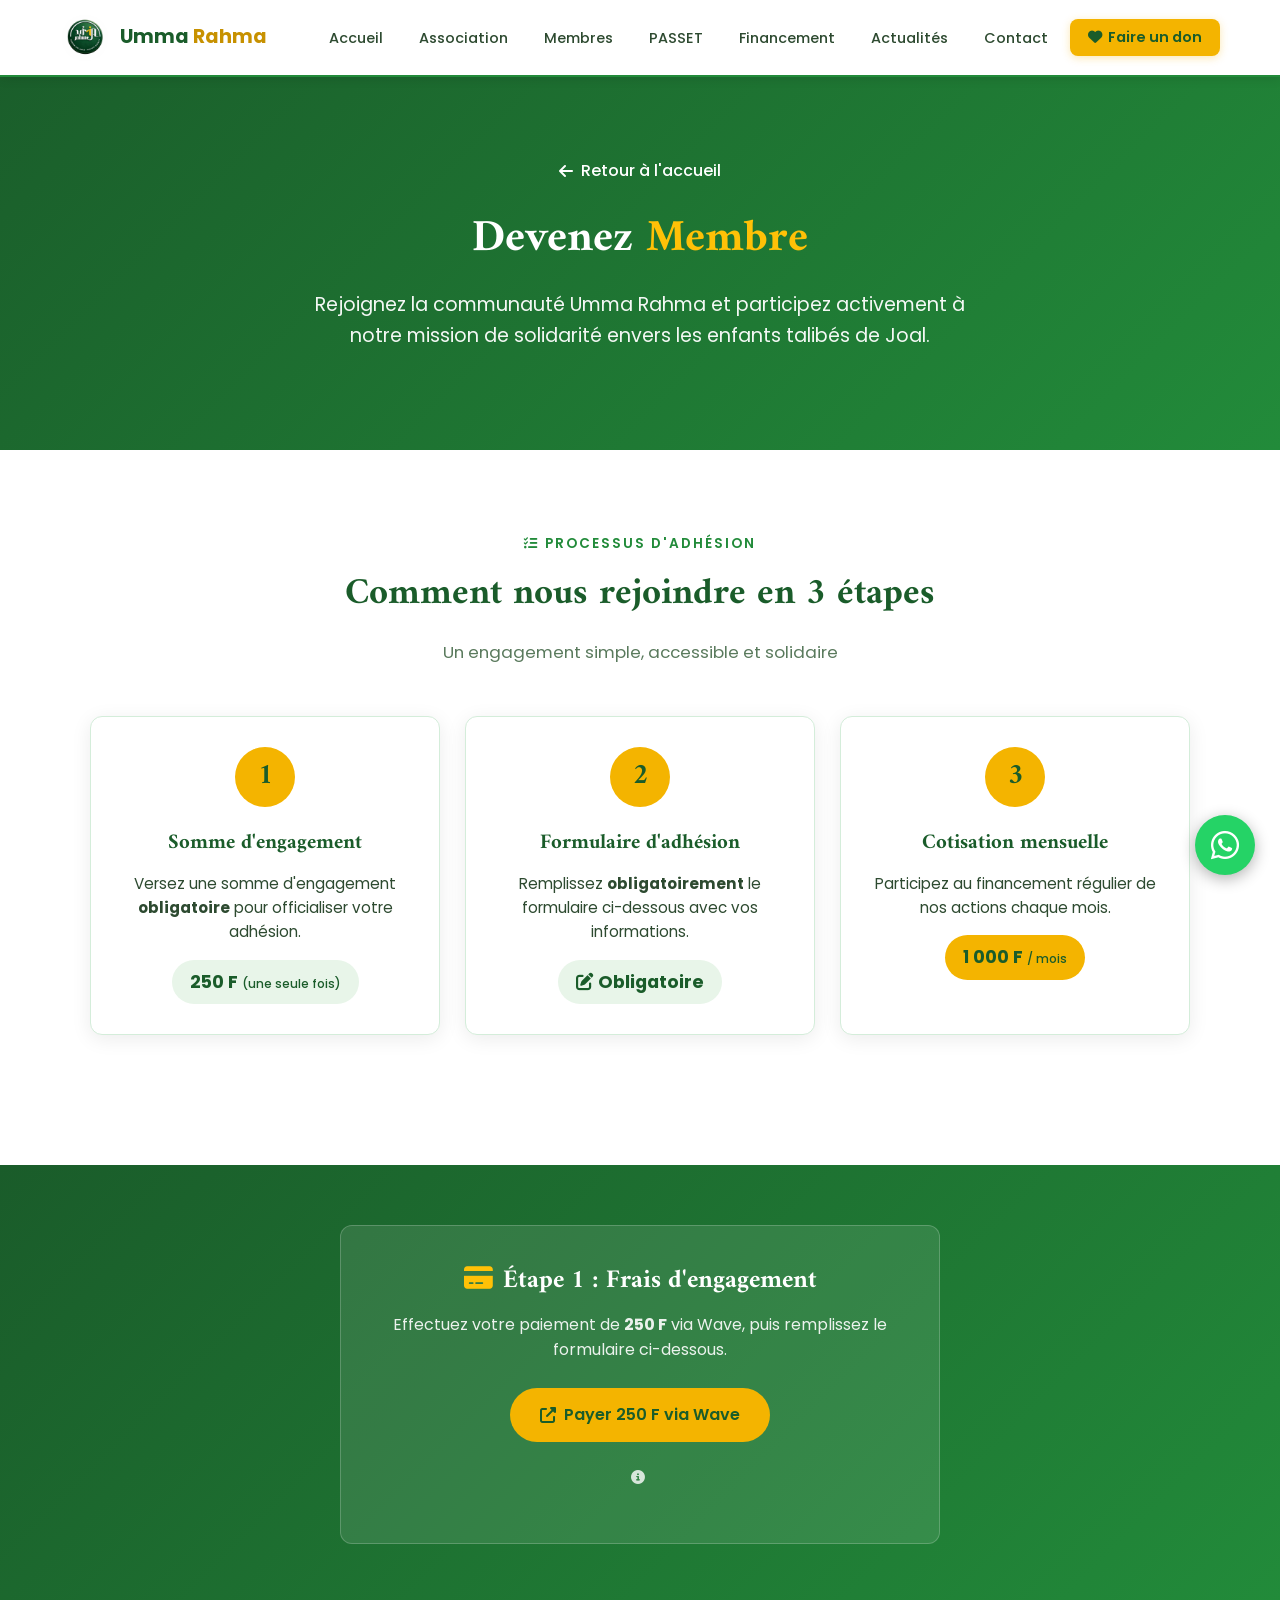
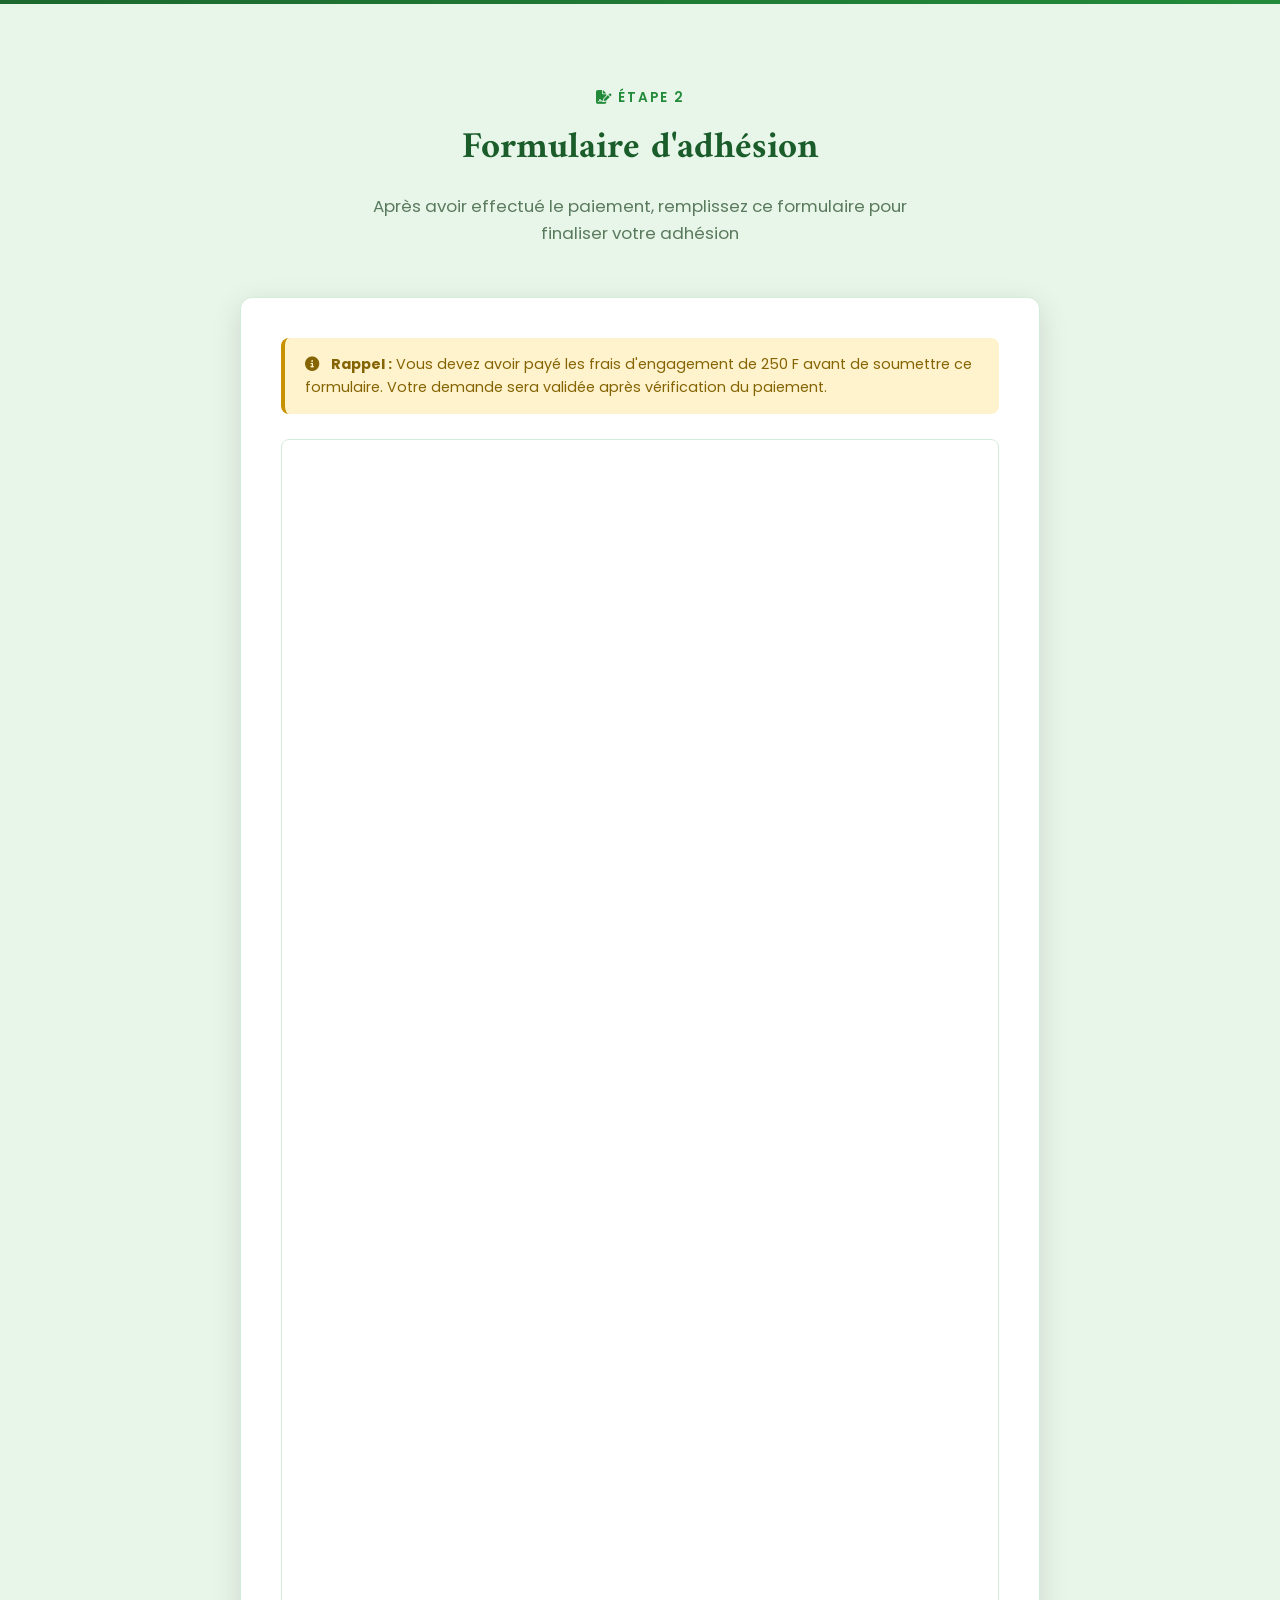
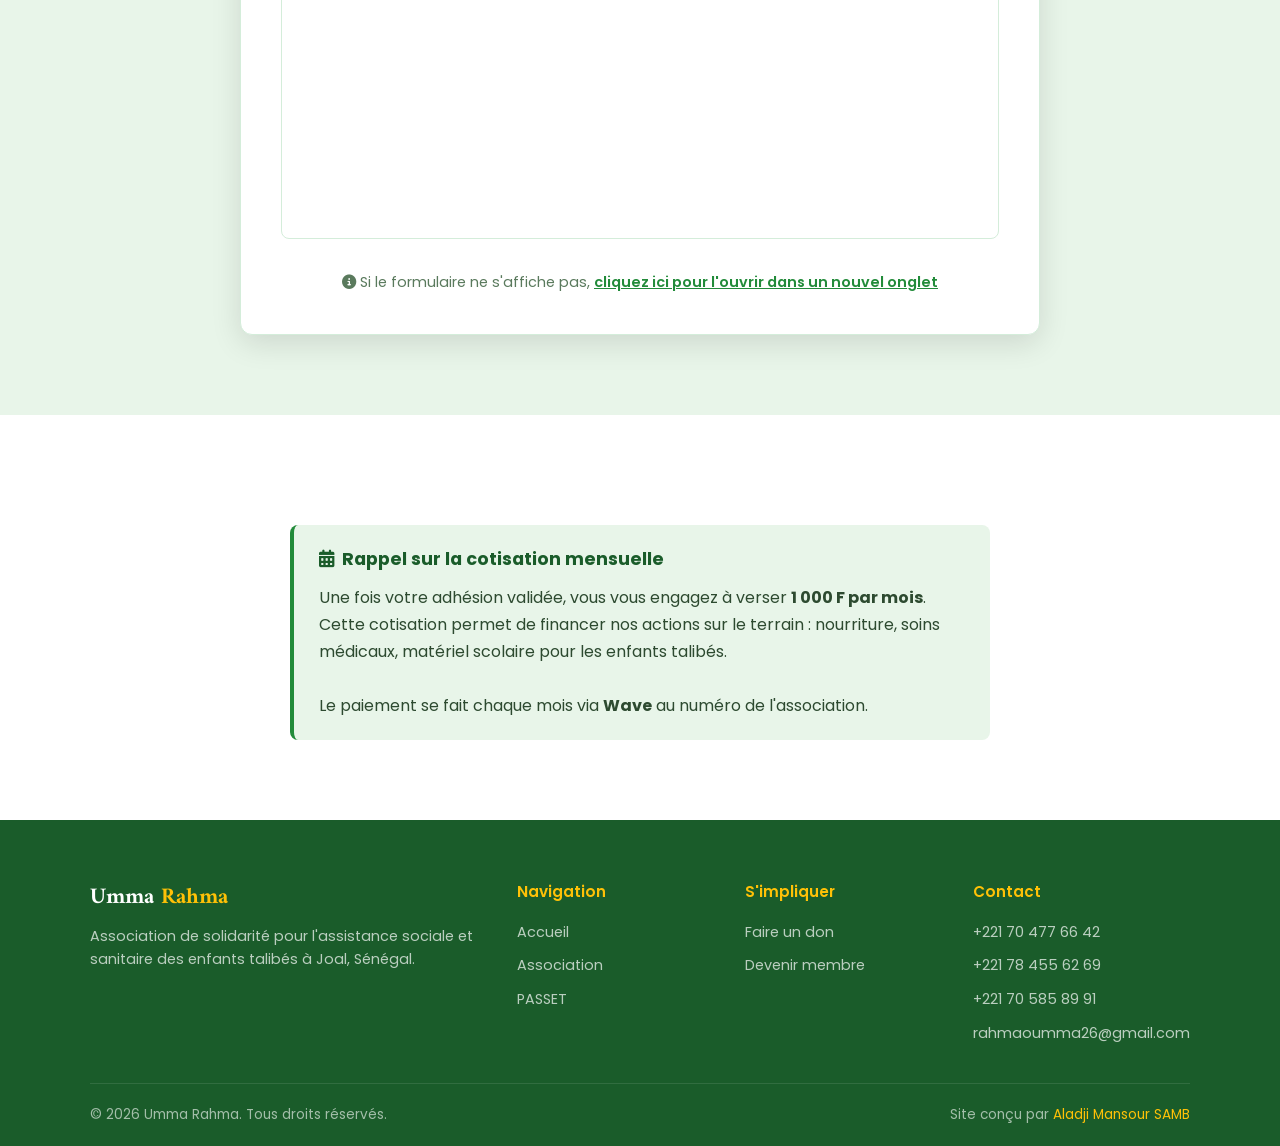
<file: adhesion.html>
<!DOCTYPE html>
<html lang="fr">
<head>
    <!-- Google Tag Manager -->
<script>(function(w,d,s,l,i){w[l]=w[l]||[];w[l].push({'gtm.start':
new Date().getTime(),event:'gtm.js'});var f=d.getElementsByTagName(s)[0],
j=d.createElement(s),dl=l!='dataLayer'?'&l='+l:'';j.async=true;j.src=
'https://www.googletagmanager.com/gtm.js?id='+i+dl;f.parentNode.insertBefore(j,f);
})(window,document,'script','dataLayer','GTM-TJKX5SV6');</script>
<!-- End Google Tag Manager -->
    <link rel="canonical" href="https://umma-rahma.github.io/Umma-Rahma/adhesion.html" />
      <!-- Google tag (gtag.js) -->
<script async src="https://www.googletagmanager.com/gtag/js?id=G-PC7E6XCJS2"></script>
<script>
  window.dataLayer = window.dataLayer || [];
  function gtag(){dataLayer.push(arguments);}
  gtag('js', new Date());

  gtag('config', 'G-PC7E6XCJS2');
</script>
    <meta charset="UTF-8">
    <meta name="viewport" content="width=device-width, initial-scale=1.0">
   <title>Adhésion et Soutien – Association Umma Rahma Joal</title>
<meta name="description" content="Rejoignez Umma Rahma à Joal ! Découvrez les modalités d'adhésion, les avantages et comment soutenir concrètement les enfants talibés. Inscrivez-vous.">
    <link rel="preconnect" href="https://fonts.googleapis.com">
    <link href="https://fonts.googleapis.com/css2?family=Poppins:wght@300;400;500;600;700&family=Amiri:wght@400;700&display=swap" rel="stylesheet">
    <link rel="stylesheet" href="https://cdnjs.cloudflare.com/ajax/libs/font-awesome/6.5.0/css/all.min.css">
    <link rel="stylesheet" href="styles.css">
    <style>
      .adhesion-hero {
    min-height: 50vh;
    display: flex;
    align-items: center;
    justify-content: center;
    background: linear-gradient(135deg, var(--green-dark) 0%, var(--green-mid) 100%);
    padding: 120px 20px 60px;
    color: white;
    text-align: center;
    position: relative;
}
.adhesion-hero {
    min-height: 50vh;
    display: flex;
    align-items: center;
    justify-content: center;
    background: linear-gradient(135deg, var(--green-dark) 0%, var(--green-mid) 100%);
    padding: 120px 20px 60px;
    color: white;
    text-align: center;
    position: relative;
}

        .adhesion-hero h1 {
            font-family: 'Amiri', serif;
            font-size: 2.8rem;
            margin-bottom: 15px;
            color: white;
        }

        .adhesion-hero h1 span {
            color: var(--yellow-light);
        }

        .adhesion-hero p {
            font-size: 1.2rem;
            opacity: 0.95;
            max-width: 700px;
            margin: 0 auto;
        }

        .steps-grid {
            display: grid;
            grid-template-columns: repeat(auto-fit, minmax(280px, 1fr));
            gap: 25px;
            margin-bottom: 50px;
        }

        .step-card {
            background: white;
            border-radius: var(--radius);
            padding: 30px 25px;
            text-align: center;
            box-shadow: var(--shadow);
            border: 1px solid var(--green-pale);
            transition: var(--transition);
        }

        .step-card:hover {
            transform: translateY(-5px);
            box-shadow: var(--shadow-lg);
        }

        .step-number {
            width: 60px;
            height: 60px;
            background: var(--yellow);
            color: var(--green-dark);
            border-radius: 50%;
            display: flex;
            align-items: center;
            justify-content: center;
            font-size: 1.8rem;
            font-weight: 800;
            margin: 0 auto 20px;
            font-family: 'Amiri', serif;
        }

        .step-card h3 {
            font-family: 'Amiri', serif;
            font-size: 1.3rem;
            color: var(--green-dark);
            margin-bottom: 12px;
        }

        .step-card p {
            color: var(--text-mid);
            font-size: 0.95rem;
            line-height: 1.6;
            margin-bottom: 15px;
        }

        .step-price {
            display: inline-block;
            background: var(--green-bg);
            color: var(--green-dark);
            padding: 8px 18px;
            border-radius: 50px;
            font-weight: 700;
            font-size: 1.1rem;
        }

        .step-price.monthly {
            background: var(--yellow);
        }

        .step-price small {
            font-weight: 500;
            font-size: 0.75rem;
        }

        .payment-section {
            background: linear-gradient(135deg, var(--green-dark), var(--green-mid));
            padding: 60px 20px;
            color: white;
        }

        .payment-box {
            max-width: 600px;
            margin: 0 auto;
            background: rgba(255,255,255,0.1);
            border: 1px solid rgba(255,255,255,0.2);
            border-radius: var(--radius);
            padding: 35px;
            text-align: center;
        }

        .payment-box h3 {
            font-family: 'Amiri', serif;
            font-size: 1.6rem;
            margin-bottom: 10px;
        }

        .payment-box p {
            margin-bottom: 20px;
            opacity: 0.9;
        }

        .payment-options {
            display: flex;
            gap: 15px;
            justify-content: center;
            flex-wrap: wrap;
            margin-top: 20px;
        }

        .adhesion-form {
            max-width: 800px;
            margin: 0 auto;
            background: white;
            padding: 40px;
            border-radius: var(--radius);
            box-shadow: var(--shadow-lg);
            border: 1px solid var(--green-pale);
        }

        .info-banner {
            background: #fff3cd;
            border-left: 4px solid var(--yellow-dark);
            padding: 15px 20px;
            border-radius: var(--radius-sm);
            margin-bottom: 25px;
            font-size: 0.9rem;
            color: #856404;
        }

        .info-banner i {
            margin-right: 8px;
        }

        .back-link {
            display: inline-flex;
            align-items: center;
            gap: 8px;
            color: white;
            text-decoration: none;
            margin-bottom: 20px;
            font-weight: 500;
        }

        .back-link:hover {
            color: var(--yellow-light);
        }

        .cotisation-info {
            background: var(--green-bg);
            border-left: 4px solid var(--green-mid);
            padding: 20px 25px;
            border-radius: var(--radius-sm);
            margin-top: 30px;
        }

        .cotisation-info h4 {
            color: var(--green-dark);
            margin-bottom: 10px;
            font-size: 1.1rem;
        }

        .cotisation-info p {
            color: var(--text-mid);
            line-height: 1.7;
            margin: 0;
        }

        @media (max-width: 768px) {
            .adhesion-hero h1 { font-size: 2rem; }
            .adhesion-form { padding: 25px; }
            .payment-options { flex-direction: column; }
        }
    </style>
</head>
<body>
<!-- Google Tag Manager (noscript) -->
<noscript><iframe src="https://www.googletagmanager.com/ns.html?id=GTM-TJKX5SV6"
height="0" width="0" style="display:none;visibility:hidden"></iframe></noscript>
<!-- End Google Tag Manager (noscript) -->
    <!-- NAVIGATION -->
    <nav class="navbar">
        <div class="nav-container">
            <a href="index.html" class="nav-logo">
                <img src="images/logo-oumma-rahma.png" alt="Oumma Rahma" class="hero-logo-2">
                <div class="nav-logo-text">Umma <span>Rahma</span></div>
            </a>
            <ul class="nav-links" id="navLinks">
                <li><a href="index.html">Accueil</a></li>
                <li><a href="index.html#association">Association</a></li>
                <li><a href="index.html#membres">Membres</a></li>
                <li><a href="index.html#passet">PASSET</a></li>
                <li><a href="index.html#financement">Financement</a></li>
                <li><a href="index.html#actualites">Actualités</a></li>
                <li><a href="index.html#contact">Contact</a></li>
                <li><a href="index.html#don" class="nav-donate-btn"><i class="fas fa-heart"></i> Faire un don</a></li>
            </ul>
            <div class="hamburger" id="hamburger">
                <span></span><span></span><span></span>
            </div>
        </div>
    </nav>

    <!-- HERO -->
    <section class="adhesion-hero">
        <div class="hero-content">
            <a href="index.html" class="back-link"><i class="fas fa-arrow-left"></i> Retour à l'accueil</a>
            <h1>Devenez <span>Membre</span></h1>
            <p>Rejoignez la communauté Umma Rahma et participez activement à notre mission de solidarité envers les enfants talibés de Joal.</p>
        </div>
    </section>

    <!-- ÉTAPES D'ADHÉSION -->
    <section class="section section-white">
        <div class="container">
            <div class="section-header">
                <div class="section-tag"><i class="fas fa-list-check"></i> Processus d'adhésion</div>
                <h2 class="section-title">Comment nous rejoindre en 3 étapes</h2>
                <p class="section-subtitle">Un engagement simple, accessible et solidaire</p>
            </div>

            <div class="steps-grid">
                <div class="step-card">
                    <div class="step-number">1</div>
                    <h3>Somme d'engagement</h3>
                    <p>Versez une somme d'engagement <strong>obligatoire</strong> pour officialiser votre adhésion.</p>
                    <div class="step-price">250 F <small>(une seule fois)</small></div>
                </div>

                <div class="step-card">
                    <div class="step-number">2</div>
                    <h3>Formulaire d'adhésion</h3>
                    <p>Remplissez <strong>obligatoirement</strong> le formulaire ci-dessous avec vos informations.</p>
                    <div class="step-price"><i class="fas fa-edit"></i> Obligatoire</div>
                </div>

                <div class="step-card">
                    <div class="step-number">3</div>
                    <h3>Cotisation mensuelle</h3>
                    <p>Participez au financement régulier de nos actions chaque mois.</p>
                    <div class="step-price monthly">1 000 F <small>/ mois</small></div>
                </div>
            </div>
        </div>
    </section>

    <!-- PAIEMENT ENGAGEMENT -->
    <section class="payment-section" id="paiement">
        <div class="payment-box">
            <h3><i class="fas fa-credit-card" style="margin-right:10px; color:var(--yellow-light);"></i>Étape 1 : Frais d'engagement</h3>
            <p>Effectuez votre paiement de <strong>250 F</strong> via Wave, puis remplissez le formulaire ci-dessous.</p>
            
            <div class="payment-options">
                <a href="https://pay.wave.com/m/M_sn_-3jBgdphMdHc/c/sn/" target="_blank" rel="noopener noreferrer" class="btn btn-primary">
                    <i class="fas fa-external-link-alt"></i> Payer 250 F via Wave
                </a>
               
            </div>
            
            <p style="font-size:0.85rem; margin-top:20px; opacity:0.8;">
                <i class="fas fa-info-circle" style="margin-right:5px;"></i>
    
            </p>
        </div>
    </section>

    <!-- FORMULAIRE GOOGLE FORMS -->
    <section class="section section-green" id="formulaire">
        <div class="container">
            <div class="section-header">
                <div class="section-tag"><i class="fas fa-file-signature"></i> Étape 2</div>
                <h2 class="section-title">Formulaire d'adhésion</h2>
                <p class="section-subtitle">Après avoir effectué le paiement, remplissez ce formulaire pour finaliser votre adhésion</p>
            </div>

            <div class="adhesion-form">
                <div class="info-banner">
                    <i class="fas fa-info-circle"></i>
                    <strong>Rappel :</strong> Vous devez avoir payé les frais d'engagement de 250 F avant de soumettre ce formulaire. Votre demande sera validée après vérification du paiement.
                </div>

                <iframe 
                    src="https://docs.google.com/forms/d/e/1FAIpQLSfDsD3vho_AVLSQgk0JEPNkNYXxbbcnqrMBzN5115n9xOlHCA/viewform?embedded=true" 
                    width="100%" 
                    height="1400" 
                    frameborder="0" 
                    marginheight="0" 
                    marginwidth="0"
                    style="border-radius: 8px; border: 1px solid var(--green-pale);">
                    Chargement du formulaire…
                </iframe>

                <div style="text-align: center; margin-top: 25px;">
                    <p style="color: var(--text-light); font-size: 0.9rem;">
                        <i class="fas fa-info-circle"></i>
                        Si le formulaire ne s'affiche pas, 
                        <a href="https://docs.google.com/forms/d/e/1FAIpQLSfDsD3vho_AVLSQgk0JEPNkNYXxbbcnqrMBzN5115n9xOlHCA/viewform" 
                           target="_blank" 
                           rel="noopener noreferrer"
                           style="color: var(--green-mid); font-weight: 600;">
                            cliquez ici pour l'ouvrir dans un nouvel onglet
                        </a>
                    </p>
                </div>
            </div>
        </div>
    </section>

    <!-- RAPPEL COTISATION -->
    <section class="section section-white">
        <div class="container" style="max-width:700px;">
            <div class="cotisation-info">
                <h4><i class="fas fa-calendar-alt" style="margin-right:8px;"></i>Rappel sur la cotisation mensuelle</h4>
                <p>
                    Une fois votre adhésion validée, vous vous engagez à verser <strong>1 000 F par mois</strong>. 
                    Cette cotisation permet de financer nos actions sur le terrain : nourriture, soins médicaux, matériel scolaire pour les enfants talibés.
                    <br><br>
                    Le paiement se fait chaque mois via <strong>Wave</strong> au numéro de l'association. 
                   
                </p>
            </div>
        </div>
    </section>

    <!-- FOOTER -->
    <footer class="footer">
        <div class="footer-grid">
            <div class="footer-brand">
                <h3>Umma <span>Rahma</span></h3>
                <p>Association de solidarité pour l'assistance sociale et sanitaire des enfants talibés à Joal, Sénégal.</p>
            </div>
            <div class="footer-col">
                <h4>Navigation</h4>
                <ul>
                    <li><a href="index.html">Accueil</a></li>
                    <li><a href="index.html#association">Association</a></li>
                    <li><a href="index.html#passet">PASSET</a></li>
                </ul>
            </div>
            <div class="footer-col">
                <h4>S'impliquer</h4>
                <ul>
                    <li><a href="index.html#don">Faire un don</a></li>
                    <li><a href="adhesion.html">Devenir membre</a></li>
                </ul>
            </div>
            <div class="footer-col">
                <h4>Contact</h4>
                <ul>
                    <li><a href="tel:+221704776642">+221 70 477 66 42</a></li>
                    <li><a href="tel:+221784556269">+221 78 455 62 69</a></li>
                    <li><a href="tel:+221705858991">+221 70 585 89 91</a></li>
                    <li><a href="mailto:rahmaoumma26@gmail.com">rahmaoumma26@gmail.com</a></li>
                </ul>
            </div>
        </div>
        <div class="footer-bottom">
            <p>&copy; 2026 Umma Rahma. Tous droits réservés.</p>
            <p class="footer-credit">Site conçu par <a href="https://wa.me/221703447818">Aladji Mansour SAMB</a></p>
        </div>
    </footer>

    <!-- Bouton WhatsApp flottant -->
    <a href="https://wa.me/221704776642?text=Assalamu%20alaykum%20!%20Je%20souhaite%20rejoindre%20Oumma%20Rahma%20%F0%9F%A4%B2"
       class="whatsapp-float" target="_blank" rel="noopener noreferrer">
        <i class="fab fa-whatsapp"></i>
    </a>

    <script>
        // Menu hamburger
        const hamburger = document.getElementById('hamburger');
        const navLinks = document.getElementById('navLinks');
        hamburger.addEventListener('click', () => navLinks.classList.toggle('open'));
        document.querySelectorAll('.nav-links a').forEach(link => {
            link.addEventListener('click', () => navLinks.classList.remove('open'));
        });

        // Copie numéro Orange Money
        function copyOrangeNumber() {
            const numero = '784556269';
            const btn = document.getElementById('omBtnAdhesion');
            const original = btn.innerHTML;
            function succes() {
                btn.innerHTML = '<i class="fas fa-check"></i> Numéro copié !';
                setTimeout(() => { btn.innerHTML = original; }, 2500);
            }
            if (navigator.clipboard) {
                navigator.clipboard.writeText(numero).then(succes);
            } else {
                window.prompt('Copiez le numéro Orange Money :', numero);
            }
        }
    </script>
    <!-- 1. Script Global Site Tag (gtag.js) - Si pas déjà installé -->
<script async src="https://www.googletagmanager.com/gtag/js?id=G-VOTRE_ID_ICI"></script>
<script>
  window.dataLayer = window.dataLayer || [];
  function gtag(){dataLayer.push(arguments);}
  gtag('js', new Date());
  gtag('config', 'G-VOTRE_ID_ICI'); // Remplacez par votre ID réel
</script>

<!-- 2. Script de suivi des clics (WhatsApp, Tel, Email) -->
<script>
  document.addEventListener('DOMContentLoaded', function() {
    
    // Fonction pour envoyer l'événement à GA4
    function trackClick(eventName, method) {
      if (typeof gtag === 'function') {
        gtag('event', eventName, {
          'method': method,
          'value': 'contact_click'
        });
      }
    }

    // A. Boutons WhatsApp (cherche les liens contenant wa.me ou whatsapp)
    const waButtons = document.querySelectorAll('a[href*="wa.me"], a[href*="whatsapp"]');
    waButtons.forEach(btn => {
      btn.addEventListener('click', () => trackClick('whatsapp_click', 'whatsapp'));
    });

    // B. Boutons Téléphone (cherche les liens commençant par tel:)
    const phoneButtons = document.querySelectorAll('a[href^="tel:"]');
    phoneButtons.forEach(btn => {
      btn.addEventListener('click', () => trackClick('phone_click', 'telephone'));
    });

    // C. Boutons Email (cherche les liens commençant par mailto:)
    const emailButtons = document.querySelectorAll('a[href^="mailto:"]');
    emailButtons.forEach(btn => {
      btn.addEventListener('click', () => trackClick('email_click', 'email'));
    });
  });
</script>
</body>
</html>
</file>
<file: styles.css>
:root {
    --green-dark: #1a5c2a;
    --green-mid: #228B3A;
    --green-light: #2ea84e;
    --green-pale: #d4edda;
    --green-bg: #e8f5e9;
    --white: #ffffff;
    --off-white: #f8f9fa;
    --yellow: #F4B400;
    --yellow-light: #FFC107;
    --yellow-dark: #c79100;
    --text-dark: #1a2e1c;
    --text-mid: #2d4a30;
    --text-light: #5a7a5d;
    --shadow: 0 4px 20px rgba(0,0,0,0.08);
    --shadow-lg: 0 8px 30px rgba(0,0,0,0.12);
    --radius: 12px;
    --radius-sm: 8px;
    --transition: all 0.3s ease;
}

* {
    margin: 0;
    padding: 0;
    box-sizing: border-box;
}

html {
    scroll-behavior: smooth;
    scroll-padding-top: 80px;
}

body {
    font-family: 'Poppins', sans-serif;
    color: var(--text-dark);
    background: var(--off-white);
    line-height: 1.6;
}

/* ===== NAVIGATION ===== */
.navbar {
    position: fixed;
    top: 0;
    left: 0;
    width: 100%;
    z-index: 1000;
    background: var(--white);
    border-bottom: 2px solid var(--green-mid);
    box-shadow: 0 2px 10px rgba(0,0,0,0.1);
}

.nav-container {
    max-width: 1200px;
    margin: 0 auto;
    padding: 0 20px;
    display: flex;
    align-items: center;
    justify-content: space-between;
    height: 75px;
}

.nav-logo {
    display: flex;
    align-items: center;
    gap: 10px;
    text-decoration: none;
}

.nav-logo-img {
    width: 50px;
    height: 50px;
    border-radius: 50%;
    object-fit: cover;
    border: 2px solid var(--green-pale);
}

.nav-logo-text {
    font-size: 1.2rem;
    font-weight: 700;
    color: var(--green-dark);
}

.nav-logo-text span {
    color: var(--yellow-dark);
}

.nav-links {
    display: flex;
    align-items: center;
    gap: 8px;
    list-style: none;
}

.nav-links a {
    text-decoration: none;
    color: var(--text-mid);
    font-size: 0.9rem;
    font-weight: 500;
    padding: 8px 14px;
    border-radius: 6px;
    transition: var(--transition);
}

.nav-links a:hover,
.nav-links a.active {
    color: var(--green-dark);
    background: var(--green-pale);
}

.nav-donate-btn {
    background: var(--yellow) !important;
    color: var(--green-dark) !important;
    font-weight: 600 !important;
    padding: 10px 18px !important;
    border-radius: 8px !important;
    white-space: nowrap !important;
    display: inline-flex !important;
    align-items: center !important;
    gap: 6px !important;
    line-height: 1.2 !important;
    box-shadow: 0 2px 8px rgba(244,180,0,0.3);
}

.nav-donate-btn:hover {
    background: var(--yellow-light) !important;
    transform: translateY(-1px);
}

.hamburger {
    display: none;
    flex-direction: column;
    gap: 5px;
    cursor: pointer;
}

.hamburger span {
    width: 25px;
    height: 3px;
    background: var(--green-dark);
    border-radius: 2px;
}

/* ===== HERO ===== */
.hero {
    min-height: 100vh;
    display: flex;
    align-items: center;
    justify-content: center;
    position: relative;
    /* Photo en fond + voile sombre pour lire le texte blanc */
    background: linear-gradient(rgba(0, 0, 0, 0.45), rgba(0, 0, 0, 0.45)),
                url('images/photo-principale.jpg') center/cover no-repeat;
    padding: 100px 20px 60px;
}

.hero-content {
    max-width: 900px;
    text-align: center;
    color: var(--white);
}

.hero-logo {
    width: 120px;
    height: 120px;
    margin: 0 auto 25px;
    border-radius: 50%;
    border: 4px solid var(--white);
    box-shadow: 0 4px 20px rgba(0,0,0,0.3);
}

.hero-logo-2 {
    width: 50px;
    height: 50px;
    border-radius: 50%;
    border: 2px solid var(--white);
}

.hero h1 {
    font-family: 'Amiri', serif;
    font-size: 3rem;
    margin-bottom: 15px;
    color: var(--white);
}

.hero h1 span {
    color: var(--yellow-light);
}

.hero-slogan {
    font-size: 1.4rem;
    font-style: italic;
    margin-bottom: 20px;
    color: var(--yellow-light);
    font-family: 'Amiri', serif;
}

.hero-description {
    font-size: 1.1rem;
    margin-bottom: 30px;
    opacity: 0.95;
    line-height: 1.7;
}

.btn {
    display: inline-flex;
    align-items: center;
    gap: 8px;
    padding: 14px 30px;
    border-radius: 50px;
    font-size: 1rem;
    font-weight: 600;
    text-decoration: none;
    cursor: pointer;
    border: none;
    transition: var(--transition);
    margin: 5px;
}

.btn-primary {
    background: var(--yellow);
    color: var(--green-dark);
}

.btn-primary:hover {
    background: var(--yellow-light);
    transform: translateY(-2px);
}

.btn-secondary {
    background: var(--white);
    color: var(--green-dark);
}

.btn-secondary:hover {
    background: var(--green-pale);
}

.hero-stats {
    display: flex;
    justify-content: center;
    gap: 50px;
    margin-top: 50px;
    flex-wrap: wrap;
}

.hero-stat {
    text-align: center;
}

.hero-stat-number {
    font-size: 2.5rem;
    font-weight: 800;
    color: var(--yellow-light);
}

.hero-stat-label {
    font-size: 0.9rem;
    opacity: 0.9;
}

/* ===== SECTIONS ===== */
.section {
    padding: 80px 20px;
}

.section-green {
    background: var(--green-bg);
}

.section-white {
    background: var(--white);
}

.section-dark {
    background: linear-gradient(135deg, var(--green-dark) 0%, var(--green-mid) 100%);
    color: var(--white);
}

.container {
    max-width: 1100px;
    margin: 0 auto;
}

.section-header {
    text-align: center;
    margin-bottom: 50px;
}

.section-tag {
    display: inline-block;
    font-size: 0.85rem;
    font-weight: 600;
    color: var(--green-mid);
    text-transform: uppercase;
    letter-spacing: 2px;
    margin-bottom: 10px;
}

.section-dark .section-tag {
    color: var(--yellow-light);
}

.section-title {
    font-family: 'Amiri', serif;
    font-size: 2.3rem;
    color: var(--green-dark);
    margin-bottom: 15px;
}

.section-dark .section-title {
    color: var(--white);
}

.section-subtitle {
    font-size: 1.05rem;
    color: var(--text-light);
    max-width: 600px;
    margin: 0 auto;
}

.section-dark .section-subtitle {
    color: rgba(255,255,255,0.85);
}

/* ===== ABOUT ===== */
.about-grid {
    display: grid;
    grid-template-columns: 1fr 1fr;
    gap: 50px;
    align-items: center;
}

.about-image {
    background: linear-gradient(135deg, var(--green-mid), var(--green-light));
    border-radius: var(--radius);
    aspect-ratio: 4/3;
    display: flex;
    align-items: center;
    justify-content: center;
    color: var(--white);
    font-size: 4rem;
    box-shadow: var(--shadow-lg);
}

.about-text h3 {
    font-family: 'Amiri', serif;
    font-size: 1.6rem;
    color: var(--green-dark);
    margin-bottom: 15px;
}

.about-text p {
    color: var(--text-mid);
    margin-bottom: 15px;
    line-height: 1.7;
}

.about-values {
    display: grid;
    grid-template-columns: 1fr 1fr;
    gap: 10px;
    margin: 20px 0;
}

.about-value {
    display: flex;
    align-items: center;
    gap: 8px;
    padding: 10px;
    background: var(--green-pale);
    border-radius: var(--radius-sm);
    font-size: 0.9rem;
    font-weight: 500;
    color: var(--green-dark);
}

.about-value i {
    color: var(--yellow-dark);
}

.btn-outline {
    display: inline-flex;
    align-items: center;
    gap: 8px;
    padding: 12px 24px;
    border: 2px solid var(--green-mid);
    color: var(--green-mid);
    border-radius: 50px;
    font-size: 0.9rem;
    font-weight: 600;
    text-decoration: none;
    transition: var(--transition);
    margin: 5px;
    cursor: pointer;
    background: transparent;
}

.btn-outline:hover {
    background: var(--green-mid);
    color: var(--white);
}

.btn-download {
    display: inline-flex;
    align-items: center;
    gap: 8px;
    padding: 12px 24px;
    border: 2px solid var(--yellow-dark);
    color: var(--yellow-dark);
    border-radius: 50px;
    font-size: 0.9rem;
    font-weight: 600;
    text-decoration: none;
    transition: var(--transition);
    margin: 5px;
    cursor: pointer;
    background: transparent;
}

.btn-download:hover {
    background: var(--yellow-dark);
    color: var(--white);
}

/* ===== MEMBERS ===== */
.members-grid {
    display: grid;
    grid-template-columns: repeat(auto-fill, minmax(220px, 1fr));
    gap: 25px;
}

.member-card {
    background: var(--white);
    border-radius: var(--radius);
    overflow: hidden;
    box-shadow: var(--shadow);
    text-align: center;
    border: 1px solid var(--green-pale);
}

.member-photo {
    width: 100%;
    aspect-ratio: 1 / 1;
    overflow: hidden;
    position: relative;
    background: linear-gradient(135deg, var(--green-pale), var(--green-light));
    display: flex;
    align-items: center;
    justify-content: center;
    color: var(--green-mid);
    font-size: 3rem;
}

.member-photo img {
    width: 100%;
    height: 100%;
    object-fit: cover;
    object-position: center top;
    display: block;
}

.member-photo i {
    display: none;
}

.member-role-badge {
    display: inline-block;
    background: var(--yellow);
    color: var(--green-dark);
    font-size: 0.7rem;
    font-weight: 700;
    padding: 4px 12px;
    border-radius: 50px;
    margin-top: -15px;
    position: relative;
    text-transform: uppercase;
}

.member-info {
    padding: 20px 15px;
}

.member-name {
    font-size: 1rem;
    font-weight: 700;
    color: var(--green-dark);
    margin-bottom: 5px;
}

.member-role {
    font-size: 0.85rem;
    color: var(--text-light);
}

/* ===== REGLEMENT ===== */
.reglement-container {
    max-width: 800px;
    margin: 0 auto;
    background: var(--white);
    border: 1px solid var(--green-pale);
    border-radius: var(--radius);
    padding: 40px;
    box-shadow: var(--shadow);
}

.reglement-article {
    margin-bottom: 28px;
    padding-bottom: 20px;
    border-bottom: 1px dashed var(--green-pale);
}

.reglement-article:last-child {
    border-bottom: none;
    margin-bottom: 0;
    padding-bottom: 0;
}

.reglement-article h3 {
    font-family: 'Amiri', serif;
    font-size: 1.25rem;
    color: var(--green-dark);
    margin-bottom: 12px;
    display: flex;
    align-items: center;
    gap: 12px;
    flex-wrap: wrap;
}

.reglement-article h3 span {
    background: var(--yellow);
    color: var(--green-dark);
    padding: 4px 14px;
    border-radius: 50px;
    font-size: 0.8rem;
    font-weight: 700;
    white-space: nowrap;
}

.reglement-article p,
.reglement-article ul {
    color: var(--text-mid);
    line-height: 1.7;
    font-size: 0.95rem;
}

.reglement-article ul {
    padding-left: 20px;
    margin-top: 10px;
}

.reglement-article ul li {
    margin-bottom: 8px;
    list-style-type: disc;
}

.reglement-actions {
    text-align: center;
    margin-top: 35px;
}

/* ===== ORGANISATION ===== */
.org-grid {
    display: grid;
    grid-template-columns: repeat(auto-fill, minmax(320px, 1fr));
    gap: 20px;
}

.org-card {
    background: var(--white);
    border-radius: var(--radius);
    padding: 25px;
    border: 1px solid var(--green-pale);
    box-shadow: var(--shadow);
}

.org-card-header {
    display: flex;
    align-items: center;
    gap: 12px;
    margin-bottom: 12px;
}

.org-icon {
    width: 45px;
    height: 45px;
    background: var(--green-mid);
    border-radius: 10px;
    display: flex;
    align-items: center;
    justify-content: center;
    color: var(--white);
    font-size: 1.2rem;
}

.org-card-title {
    font-size: 1.1rem;
    font-weight: 700;
    color: var(--green-dark);
}

.org-card-desc {
    font-size: 0.9rem;
    color: var(--text-light);
    margin-bottom: 15px;
    line-height: 1.6;
}

.org-leader {
    display: flex;
    align-items: center;
    gap: 10px;
    padding: 10px;
    background: var(--green-bg);
    border-radius: var(--radius-sm);
}

.org-leader-avatar {
    width: 35px;
    height: 35px;
    background: var(--green-mid);
    border-radius: 50%;
    display: flex;
    align-items: center;
    justify-content: center;
    color: var(--white);
}

.org-leader-name {
    font-size: 0.9rem;
    font-weight: 600;
    color: var(--green-dark);
}

/* ===== PASSET ===== */
.passet-overview {
    display: grid;
    grid-template-columns: 1fr 1fr;
    gap: 30px;
    margin-bottom: 50px;
}

.passet-info-card {
    background: var(--white);
    border-radius: var(--radius);
    padding: 30px;
    box-shadow: var(--shadow);
}

.passet-info-card h3 {
    font-family: 'Amiri', serif;
    font-size: 1.3rem;
    color: var(--green-dark);
    margin-bottom: 15px;
    display: flex;
    align-items: center;
    gap: 10px;
}

.passet-info-card h3 i {
    color: var(--yellow);
}

.passet-info-card p {
    font-size: 0.95rem;
    color: var(--text-mid);
    margin-bottom: 10px;
    line-height: 1.6;
}

.passet-objectives {
    list-style: none;
}

.passet-objectives li {
    display: flex;
    align-items: flex-start;
    gap: 10px;
    padding: 6px 0;
    font-size: 0.92rem;
    color: var(--text-mid);
}

.passet-objectives li i {
    color: var(--green-mid);
    margin-top: 4px;
}

/* ===== CALENDAR ===== */
.calendar-container {
    background: var(--white);
    border-radius: var(--radius);
    box-shadow: var(--shadow-lg);
    overflow: hidden;
    border: 1px solid var(--green-pale);
}

.calendar-header {
    background: var(--green-mid);
    color: var(--white);
    padding: 20px 25px;
    display: flex;
    align-items: center;
    justify-content: space-between;
}

.calendar-header h3 {
    font-family: 'Amiri', serif;
    font-size: 1.3rem;
}

.calendar-nav {
    display: flex;
    align-items: center;
    gap: 12px;
}

.calendar-nav button {
    background: rgba(255,255,255,0.2);
    border: none;
    color: var(--white);
    width: 32px;
    height: 32px;
    border-radius: 50%;
    cursor: pointer;
    font-size: 0.9rem;
}

.calendar-nav button:hover {
    background: rgba(255,255,255,0.3);
}

.calendar-month {
    font-weight: 600;
    min-width: 160px;
    text-align: center;
}

.calendar-grid {
    padding: 20px;
}

.calendar-weekdays {
    display: grid;
    grid-template-columns: repeat(7, 1fr);
    gap: 4px;
    margin-bottom: 8px;
}

.calendar-weekday {
    text-align: center;
    font-size: 0.75rem;
    font-weight: 600;
    color: var(--text-light);
    text-transform: uppercase;
    padding: 8px 0;
}

.calendar-days {
    display: grid;
    grid-template-columns: repeat(7, 1fr);
    gap: 4px;
}

.calendar-day {
    aspect-ratio: 1;
    display: flex;
    align-items: center;
    justify-content: center;
    border-radius: 8px;
    font-size: 0.88rem;
    font-weight: 500;
    color: var(--text-dark);
    cursor: pointer;
    position: relative;
}

.calendar-day:hover {
    background: var(--green-pale);
}

.calendar-day.other-month {
    color: #bbb;
}

.calendar-day.today {
    background: var(--green-mid);
    color: var(--white);
    font-weight: 700;
}

.calendar-day.has-event::after {
    content: '';
    position: absolute;
    bottom: 4px;
    width: 6px;
    height: 6px;
    background: var(--yellow);
    border-radius: 50%;
}

.calendar-events {
    padding: 0 25px 25px;
}

.calendar-event-list {
    list-style: none;
}

.calendar-event-item {
    display: flex;
    align-items: center;
    gap: 12px;
    padding: 12px;
    background: var(--green-bg);
    border-radius: var(--radius-sm);
    margin-bottom: 8px;
}

.event-date-badge {
    background: var(--green-mid);
    color: var(--white);
    padding: 6px 10px;
    border-radius: 6px;
    text-align: center;
    flex-shrink: 0;
}

.event-date-badge .day {
    font-size: 1.1rem;
    font-weight: 700;
    line-height: 1;
}

.event-date-badge .month {
    font-size: 0.65rem;
    text-transform: uppercase;
}

.event-info {
    flex: 1;
}

.event-title {
    font-size: 0.9rem;
    font-weight: 600;
    color: var(--green-dark);
}

.event-desc {
    font-size: 0.8rem;
    color: var(--text-light);
}

.event-tag {
    font-size: 0.7rem;
    padding: 3px 8px;
    border-radius: 50px;
    font-weight: 600;
}

.tag-medical { background: #d4edda; color: #155724; }
.tag-social { background: #fff3cd; color: #856404; }
.tag-education { background: #d1ecf1; color: #0c5460; }
.tag-fundraising { background: #f8d7da; color: #721c24; }

/* ===== FINANCEMENT ===== */
.finance-grid {
    display: grid;
    grid-template-columns: repeat(3, 1fr);
    gap: 25px;
    margin-bottom: 40px;
}

.finance-card {
    background: rgba(255,255,255,0.1);
    border: 1px solid rgba(255,255,255,0.2);
    border-radius: var(--radius);
    padding: 30px 25px;
    text-align: center;
}

.finance-icon {
    width: 60px;
    height: 60px;
    background: rgba(244,180,0,0.2);
    border-radius: 12px;
    display: flex;
    align-items: center;
    justify-content: center;
    margin: 0 auto 15px;
    color: var(--yellow-light);
    font-size: 1.5rem;
}

.finance-card h3 {
    font-size: 1.1rem;
    margin-bottom: 10px;
    color: var(--white);
}

.finance-card p {
    font-size: 0.9rem;
    color: rgba(255,255,255,0.8);
    line-height: 1.6;
}

.donate-section {
    text-align: center;
    padding: 40px;
    background: rgba(255,255,255,0.1);
    border-radius: var(--radius);
    border: 1px solid rgba(255,255,255,0.2);
}

.donate-section h3 {
    font-family: 'Amiri', serif;
    font-size: 1.6rem;
    color: var(--white);
    margin-bottom: 10px;
}

.donate-section p {
    color: rgba(255,255,255,0.85);
    margin-bottom: 25px;
}

/* ===== GALERIE ===== */
.gallery-grid {
    display: grid;
    grid-template-columns: repeat(auto-fill, minmax(280px, 1fr));
    gap: 20px;
    margin-bottom: 40px;
}

.gallery-item {
    border-radius: var(--radius);
    overflow: hidden;
    position: relative;
    aspect-ratio: 4/3;
    background: var(--green-light);
}

.gallery-item img,
.gallery-item video {
    width: 100%;
    height: 100%;
    object-fit: cover;
    display: block;
}

.gallery-placeholder {
    width: 100%;
    height: 100%;
    display: flex;
    flex-direction: column;
    align-items: center;
    justify-content: center;
    color: var(--white);
    opacity: 0.7;
}

.gallery-placeholder i {
    font-size: 2.5rem;
    margin-bottom: 8px;
}

.gallery-caption {
    position: absolute;
    bottom: 0;
    left: 0;
    right: 0;
    background: linear-gradient(to top, rgba(0,0,0,0.8), transparent);
    color: var(--white);
    padding: 30px 15px 15px;
    font-size: 0.9rem;
    font-weight: 600;
}

.articles-grid {
    display: grid;
    grid-template-columns: repeat(auto-fill, minmax(320px, 1fr));
    gap: 20px;
}

.article-card {
    background: var(--white);
    border-radius: var(--radius);
    overflow: hidden;
    box-shadow: var(--shadow);
    border: 1px solid var(--green-pale);
}

.article-image {
    aspect-ratio: 4 / 3; /* Plus haut que 16/9 */
    min-height: 300px;
    background: var(--green-light);
    display: flex;
    align-items: center;
    justify-content: center;
    color: var(--white);
    font-size: 2rem;
}

.article-image img {
    width: 100%;
    height: 100%;
    object-fit: cover;
    object-position: center;
    display: block;
    transition: transform 0.3s ease;
}

/* Effet visuel au survol */
.article-card:hover .article-image img {
    transform: scale(1.05);
}

.article-content {
    padding: 20px;
}

.article-date {
    font-size: 0.8rem;
    color: var(--yellow-dark);
    font-weight: 600;
    margin-bottom: 8px;
}

.article-content h4 {
    font-size: 1.05rem;
    color: var(--green-dark);
    margin-bottom: 8px;
}

.article-content p {
    font-size: 0.9rem;
    color: var(--text-light);
    line-height: 1.6;
}

.success-badge {
    display: inline-block;
    background: var(--green-mid);
    color: var(--white);
    font-size: 0.75rem;
    font-weight: 600;
    padding: 4px 10px;
    border-radius: 50px;
    margin-bottom: 8px;
}

/* ===== PRESIDENTE ===== */
.president-card {
    display: flex;
    gap: 40px;
    align-items: center;
    max-width: 900px;
    margin: 0 auto;
}

.president-photo {
    width: 240px;
    height: 300px;
    border-radius: var(--radius);
    overflow: hidden;
    border: 2px solid rgba(255,255,255,0.2);
    flex-shrink: 0;
}

.president-photo img {
    width: 100%;
    height: 100%;
    object-fit: cover;
}

.president-message blockquote {
    font-family: 'Amiri', serif;
    font-size: 1.2rem;
    color: rgba(255,255,255,0.95);
    line-height: 1.8;
    font-style: italic;
    margin-bottom: 20px;
}

.president-name {
    font-size: 1.1rem;
    font-weight: 700;
    color: var(--yellow-light);
}

.president-title {
    font-size: 0.9rem;
    color: rgba(255,255,255,0.7);
}

/* ===== CONTACT ===== */
.contact-grid {
    display: grid;
    grid-template-columns: 1fr 1fr;
    gap: 40px;
}

.contact-item {
    display: flex;
    gap: 15px;
    align-items: flex-start;
    margin-bottom: 20px;
}

.contact-icon {
    width: 45px;
    height: 45px;
    background: var(--green-pale);
    border-radius: 10px;
    display: flex;
    align-items: center;
    justify-content: center;
    color: var(--green-mid);
    font-size: 1.1rem;
    flex-shrink: 0;
}

.contact-text h4 {
    font-size: 0.95rem;
    color: var(--green-dark);
    margin-bottom: 5px;
}

.contact-text p,
.contact-text a {
    font-size: 0.9rem;
    color: var(--text-mid);
    text-decoration: none;
    line-height: 1.6;
}

.contact-text a:hover {
    color: var(--green-mid);
}

.social-links {
    display: flex;
    gap: 10px;
    margin-top: 10px;
}

.social-link {
    width: 40px;
    height: 40px;
    border-radius: 8px;
    display: flex;
    align-items: center;
    justify-content: center;
    font-size: 1.1rem;
    text-decoration: none;
    color: var(--white);
}

.social-link.facebook { background: #1877f2; }
.social-link.instagram { background: linear-gradient(45deg, #f09433, #e6683c, #dc2743, #cc2366, #bc1888); }
.social-link.whatsapp { background: #25D366; }
.social-link.youtube { background: #FF0000; }
.social-link.tiktok { background: #000000; }

.contact-form {
    background: var(--white);
    border-radius: var(--radius);
    padding: 30px;
    box-shadow: var(--shadow-lg);
    border: 1px solid var(--green-pale);
}

.contact-form h3 {
    font-family: 'Amiri', serif;
    font-size: 1.3rem;
    color: var(--green-dark);
    margin-bottom: 20px;
}

.form-group {
    margin-bottom: 15px;
}

.form-group label {
    display: block;
    font-size: 0.85rem;
    font-weight: 600;
    color: var(--text-mid);
    margin-bottom: 5px;
}

.form-group input,
.form-group textarea,
.form-group select {
    width: 100%;
    padding: 10px 14px;
    border: 2px solid #e0e8e1;
    border-radius: var(--radius-sm);
    font-size: 0.9rem;
    font-family: 'Poppins', sans-serif;
}

.form-group input:focus,
.form-group textarea:focus {
    outline: none;
    border-color: var(--green-mid);
}

.form-group textarea {
    resize: vertical;
    min-height: 100px;
}

.form-row {
    display: grid;
    grid-template-columns: 1fr 1fr;
    gap: 15px;
}

.form-submit {
    width: 100%;
    padding: 12px;
    background: var(--green-mid);
    color: var(--white);
    border: none;
    border-radius: var(--radius-sm);
    font-size: 1rem;
    font-weight: 600;
    cursor: pointer;
    font-family: 'Poppins', sans-serif;
}

.form-submit:hover {
    background: var(--green-dark);
}

/* ===== FOOTER ===== */
.footer {
    background: var(--green-dark);
    color: var(--white);
    padding: 60px 20px 20px;
}

.footer-grid {
    max-width: 1100px;
    margin: 0 auto;
    display: grid;
    grid-template-columns: 2fr 1fr 1fr 1fr;
    gap: 30px;
    margin-bottom: 30px;
}

.footer-brand h3 {
    font-family: 'Amiri', serif;
    font-size: 1.4rem;
    margin-bottom: 10px;
}

.footer-brand h3 span {
    color: var(--yellow-light);
}

.footer-brand p {
    font-size: 0.9rem;
    color: rgba(255,255,255,0.7);
    line-height: 1.6;
    margin-bottom: 15px;
}

.footer-col h4 {
    font-size: 0.95rem;
    font-weight: 600;
    margin-bottom: 15px;
    color: var(--yellow-light);
}

.footer-col ul {
    list-style: none;
}

.footer-col ul li {
    margin-bottom: 8px;
}

.footer-col ul li a {
    color: rgba(255,255,255,0.7);
    text-decoration: none;
    font-size: 0.9rem;
}

.footer-col ul li a:hover {
    color: var(--white);
}

.footer-bottom {
    max-width: 1100px;
    margin: 0 auto;
    padding-top: 20px;
    border-top: 1px solid rgba(255,255,255,0.1);
    display: flex;
    justify-content: space-between;
    align-items: center;
    flex-wrap: wrap;
    gap: 10px;
}

.footer-bottom p {
    font-size: 0.85rem;
    color: rgba(255,255,255,0.6);
}

.footer-credit a {
    color: var(--yellow-light);
    text-decoration: none;
}

/* ===== RESPONSIVE ===== */
@media (max-width: 968px) {
    .about-grid,
    .passet-overview,
    .contact-grid {
        grid-template-columns: 1fr;
    }

    .president-card {
        flex-direction: column;
        text-align: center;
    }

    .finance-grid {
        grid-template-columns: 1fr;
    }

    .footer-grid {
        grid-template-columns: 1fr 1fr;
    }
}

@media (max-width: 768px) {
    .nav-links {
        position: fixed;
        top: 75px;
        right: -100%;
        width: 80%;
        max-width: 300px;
        background: var(--white);
        flex-direction: column;
        align-items: flex-start;
        padding: 20px;
        box-shadow: var(--shadow-lg);
        transition: right 0.3s ease;
    }

    .nav-links.open {
        right: 0;
    }

    .hamburger {
        display: flex;
    }

    .hero h1 {
        font-size: 2rem;
    }

    .hero-stats {
        gap: 30px;
    }

    .members-grid {
        grid-template-columns: repeat(2, 1fr);
    }

    .footer-grid {
        grid-template-columns: 1fr;
    }
}

@media (max-width: 480px) {
    .members-grid {
        grid-template-columns: 1fr;
    }

    .gallery-grid {
        grid-template-columns: 1fr;
    }
}
/* ===== BOUTON WHATSAPP FLOTTANT ===== */
.whatsapp-float {
    position: fixed;
    bottom: 25px;
    right: 25px;
    width: 60px;
    height: 60px;
    background: #25D366;
    color: white;
    border-radius: 50%;
    display: flex;
    align-items: center;
    justify-content: center;
    font-size: 2rem;
    box-shadow: 0 4px 15px rgba(0,0,0,0.3);
    z-index: 999;
    transition: var(--transition);
    text-decoration: none;
}

.whatsapp-float:hover {
    transform: scale(1.1);
}

/* ===== MONTANTS DE DON AVEC IMPACT ===== */
.don-impacts {
    display: flex;
    justify-content: center;
    gap: 15px;
    flex-wrap: wrap;
    margin-bottom: 25px;
}

.don-impact-item {
    background: rgba(255,255,255,0.15);
    border: 1px solid rgba(255,255,255,0.25);
    padding: 12px 20px;
    border-radius: 10px;
    font-size: 0.9rem;
    color: var(--white);
    font-weight: 500;
}

.don-impact-item strong {
    color: var(--yellow-light);
}

/* ===== BOUTONS DE PARTAGE ===== */
.article-share {
    display: flex;
    align-items: center;
    gap: 8px;
    margin-top: 15px;
    padding-top: 15px;
    border-top: 1px dashed var(--green-pale);
}

.article-share span {
    font-size: 0.8rem;
    color: var(--text-light);
    font-weight: 600;
}

.share-btn {
    width: 34px;
    height: 34px;
    border-radius: 50%;
    display: flex;
    align-items: center;
    justify-content: center;
    color: var(--white);
    text-decoration: none;
    font-size: 0.95rem;
    transition: var(--transition);
}

.share-btn:hover {
    transform: scale(1.1);
}

.share-btn.whatsapp { background: #25D366; }
.share-btn.facebook { background: #1877f2; }
/* ===== AGENDA COMPACT ===== */
.calendar-container {
    max-width: 650px;      /* Limite la largeur (au lieu de pleine page) */
    margin: 0 auto;        /* Centre l'agenda */
}

.calendar-header {
    padding: 12px 18px;
}

.calendar-header h3 {
    font-size: 1.1rem;
}

.calendar-grid {
    padding: 12px;
}

.calendar-weekday {
    padding: 4px 0;
    font-size: 0.7rem;
}

.calendar-day {
    aspect-ratio: auto;    /* Plus de cases carrées géantes */
    height: 34px;          /* Cases plus basses */
    font-size: 0.8rem;
}

.calendar-events {
    padding: 0 18px 18px;
}
/* Amélioration de l'image social.jpg */
.article-card .article-image {
    aspect-ratio: 4 / 3 !important;
    min-height: 360px;
    opacity: 1 !important;
    overflow: hidden;
}

.article-card .article-image img {
    width: 100%;
    height: 100%;
    display: block;
    object-fit: cover;
    object-position: center center;
    opacity: 1 !important;
    transform: scale(1.02);
    transition: transform 0.4s ease;
}

.article-card:hover .article-image img {
    transform: scale(1.08);
}

/* Adaptation aux petits écrans */
@media (max-width: 600px) {
    .article-card .article-image {
        min-height: 280px;
        aspect-ratio: 4 / 3 !important;
    }
}

/* ===== IMAGE CLIQUABLE ET FENÊTRE AGRANDIE ===== */

.clickable-image {
    cursor: zoom-in;
}

.article-image-social {
    position: relative;
}

.image-zoom-icon {
    position: absolute;
    right: 15px;
    top: 15px;
    width: 42px;
    height: 42px;
    display: flex;
    align-items: center;
    justify-content: center;
    background: rgba(0, 0, 0, 0.65);
    color: var(--white);
    border-radius: 50%;
    pointer-events: none;
    font-size: 1rem;
}

.image-modal {
    position: fixed;
    inset: 0;
    z-index: 2000;
    display: none;
    align-items: center;
    justify-content: center;
    padding: 30px;
    background: rgba(0, 0, 0, 0.92);
}

.image-modal.open {
    display: flex;
}

.image-modal img {
    max-width: 95vw;
    max-height: 90vh;
    width: auto;
    height: auto;
    object-fit: contain;
    border-radius: 8px;
    box-shadow: 0 8px 40px rgba(0, 0, 0, 0.5);
}

.image-modal-close {
    position: absolute;
    top: 20px;
    right: 25px;
    z-index: 2001;
    width: 45px;
    height: 45px;
    border: none;
    border-radius: 50%;
    background: var(--yellow);
    color: var(--green-dark);
    font-size: 1.3rem;
    cursor: pointer;
}

.image-modal-close:hover {
    background: var(--yellow-light);
    transform: scale(1.08);
}

body.modal-open {
    overflow: hidden;
}

@media (max-width: 600px) {
    .image-modal {
        padding: 15px;
    }

    .image-modal img {
        max-width: 100%;
        max-height: 85vh;
    }

    .image-modal-close {
        top: 12px;
        right: 12px;
    }
}
</file>
